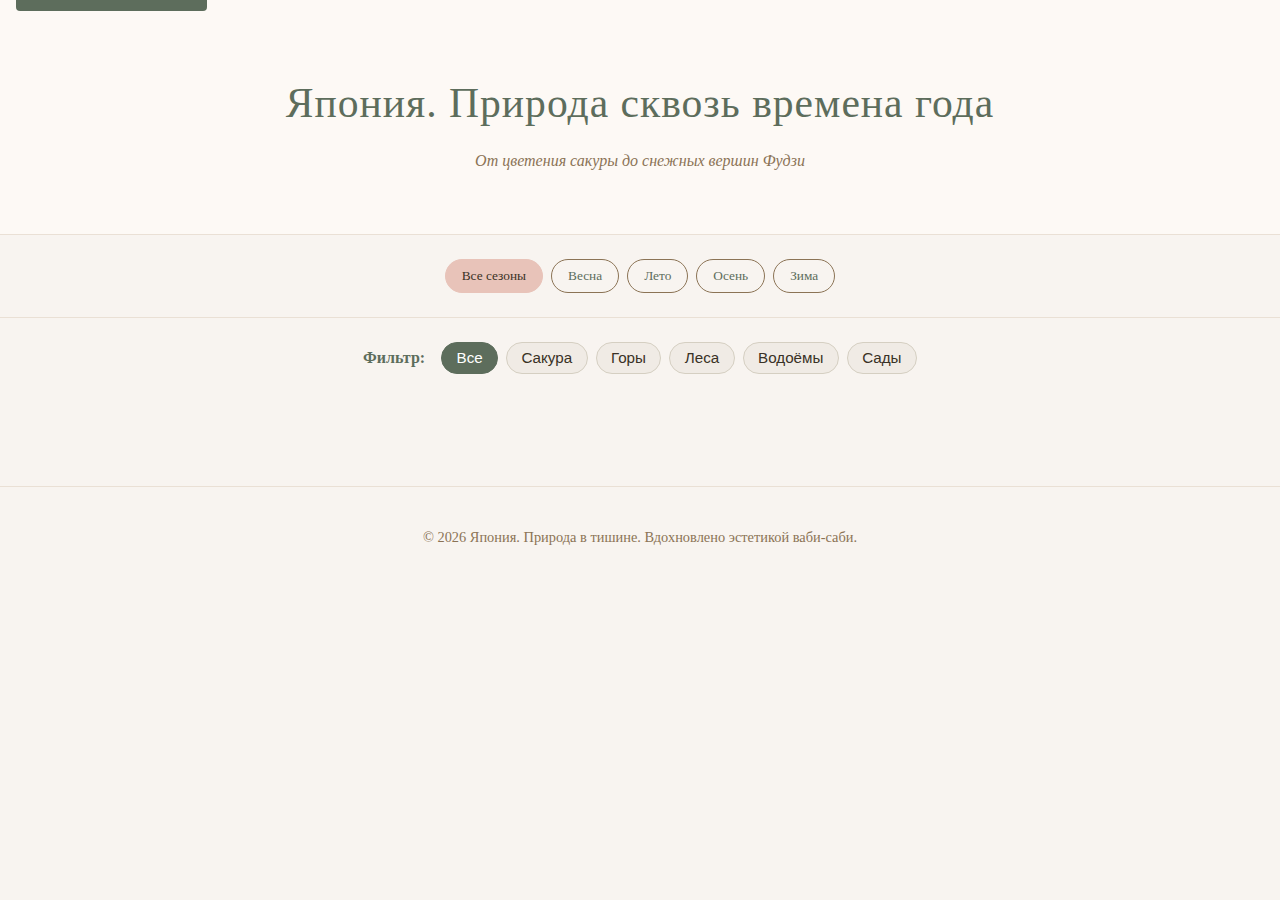
<file: index.html>
<!DOCTYPE html>
<html lang="ru">
<head>
  <meta charset="UTF-8" />
  <meta name="viewport" content="width=device-width, initial-scale=1.0" />
  <meta name="description" content="Путешествие по природе Японии: сакура, гора Фудзи, дзен-сады и четыре сезона." />
  <title>Япония. Природа сквозь времена года</title>
  <link rel="stylesheet" href="css/styles.css">
</head>
<body>
  <div class="skip-link">
    <a href="#main-content">Перейти к содержанию</a>
  </div>

  <header class="page-header" role="banner">
    <div class="container">
      <h1>Япония. Природа сквозь времена года</h1>
      <p class="header-subtitle">От цветения сакуры до снежных вершин Фудзи</p>
    </div>
  </header>

  <main id="main-content" role="main">
    <!-- Вкладки по сезонам -->
    <nav class="season-tabs" role="tablist" aria-label="Выбор времени года">
      <button class="tab-button active" data-season="all">Все сезоны</button>
      <button class="tab-button" data-season="spring">Весна</button>
      <button class="tab-button" data-season="summer">Лето</button>
      <button class="tab-button" data-season="autumn">Осень</button>
      <button class="tab-button" data-season="winter">Зима</button>
    </nav>

    <!-- Фильтры по типу -->
    <div class="filters" role="group" aria-labelledby="filters-label">
      <span id="filters-label" class="filters-label">Фильтр:</span>
      <button class="filter-btn active" data-type="all">Все</button>
      <button class="filter-btn" data-type="sakura">Сакура</button>
      <button class="filter-btn" data-type="mountain">Горы</button>
      <button class="filter-btn" data-type="forest">Леса</button>
      <button class="filter-btn" data-type="water">Водоёмы</button>
      <button class="filter-btn" data-type="garden">Сады</button>
    </div>

    <!-- Галерея -->
    <section class="gallery-section" aria-labelledby="gallery-heading">
      <h2 id="gallery-heading" class="visually-hidden">Фотогалерея природы Японии</h2>
      <div class="gallery" id="gallery"></div>
    </section>
  </main>

  <!-- Модальное окно -->
  <div id="modal-root" aria-live="polite"></div>

  <footer class="page-footer">
    <div class="container">
      <p>© 2026 Япония. Природа в тишине. Вдохновлено эстетикой ваби-саби.</p>
    </div>
  </footer>

  <script type="module" src="js/main.js"></script>
</body>
</html>
</file>
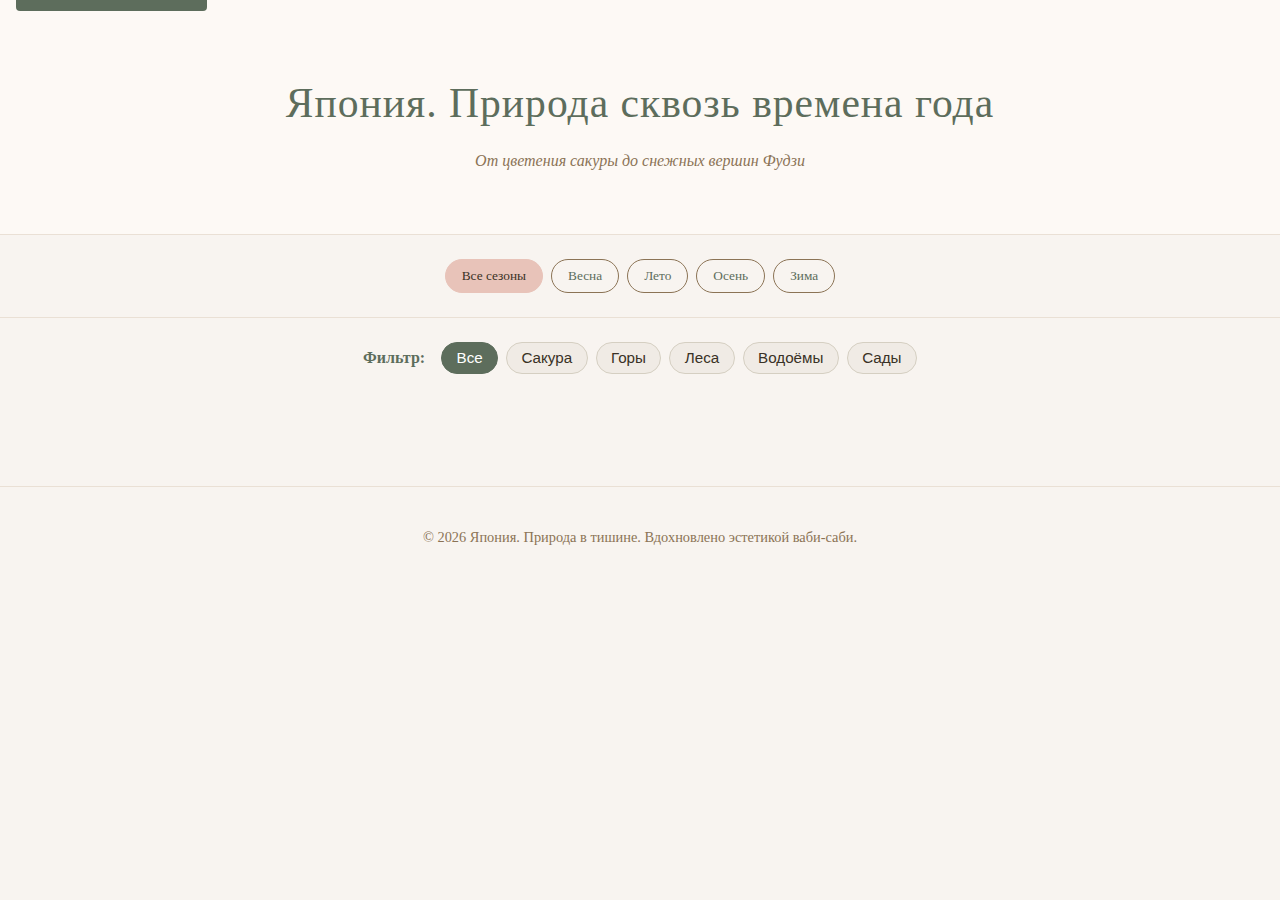
<file: main.html>
<!DOCTYPE html>
<html lang="ru">
<head>
  <meta charset="UTF-8" />
  <meta name="viewport" content="width=device-width, initial-scale=1.0" />
  <meta name="description" content="Путешествие по природе Японии: сакура, гора Фудзи, дзен-сады и четыре сезона." />
  <title>Япония. Природа сквозь времена года</title>
  <link rel="stylesheet" href="css/styles.css" />
</head>
<body>
  <div class="skip-link">
    <a href="#main-content">Перейти к содержанию</a>
  </div>

  <header class="page-header" role="banner">
    <div class="container">
      <h1>Япония. Природа сквозь времена года</h1>
      <p class="header-subtitle">От цветения сакуры до снежных вершин Фудзи</p>
    </div>
  </header>

  <main id="main-content" role="main">
    <!-- Вкладки по сезонам -->
    <nav class="season-tabs" role="tablist" aria-label="Выбор времени года">
      <button class="tab-button active" data-season="all">Все сезоны</button>
      <button class="tab-button" data-season="spring">Весна</button>
      <button class="tab-button" data-season="summer">Лето</button>
      <button class="tab-button" data-season="autumn">Осень</button>
      <button class="tab-button" data-season="winter">Зима</button>
    </nav>

    <!-- Фильтры по типу -->
    <div class="filters" role="group" aria-labelledby="filters-label">
      <span id="filters-label" class="filters-label">Фильтр:</span>
      <button class="filter-btn active" data-type="all">Все</button>
      <button class="filter-btn" data-type="sakura">Сакура</button>
      <button class="filter-btn" data-type="mountain">Горы</button>
      <button class="filter-btn" data-type="forest">Леса</button>
      <button class="filter-btn" data-type="water">Водоёмы</button>
      <button class="filter-btn" data-type="garden">Сады</button>
    </div>

    <!-- Галерея -->
    <section class="gallery-section" aria-labelledby="gallery-heading">
      <h2 id="gallery-heading" class="visually-hidden">Фотогалерея природы Японии</h2>
      <div class="gallery" id="gallery"></div>
    </section>
  </main>

  <!-- Модальное окно -->
  <div id="modal-root" aria-live="polite"></div>

  <footer class="page-footer">
    <div class="container">
      <p>© 2026 Япония. Природа в тишине. Вдохновлено эстетикой ваби-саби.</p>
    </div>
  </footer>

  <script type="module" src="js/main.js"></script>
</body>
</html>
</file>
<file: css/styles.css>
/* =============== base.css =============== */
:root {
  --color-bg: #f8f4f0;
  --color-text: #3a3226;
  --color-accent: #8b7355;
  --color-sakura: #e8c3b9;
  --color-forest: #5d6d5c;
  --spacing-sm: 0.75rem;
  --spacing-md: 1.5rem;
  --spacing-lg: 2.5rem;
  --border-radius: 6px;
  --transition: 0.25s ease;
}

*, *::before, *::after {
  box-sizing: border-box;
}

body {
  margin: 0;
  font-family: 'Noto Serif', serif, system-ui;
  background-color: var(--color-bg);
  color: var(--color-text);
  line-height: 1.7;
}

.container {
  width: min(90%, 1100px);
  margin-inline: auto;
}

.visually-hidden {
  position: absolute !important;
  width: 1px !important;
  height: 1px !important;
  padding: 0 !important;
  margin: -1px !important;
  overflow: hidden !important;
  clip: rect(0, 0, 0, 0) !important;
  white-space: nowrap !important;
  border: 0 !important;
}

.skip-link a {
  position: absolute;
  top: -2rem;
  left: 1rem;
  background: var(--color-forest);
  color: white;
  padding: 0.5rem 1rem;
  text-decoration: none;
  z-index: 1000;
  border-radius: 4px;
}

.skip-link a:focus {
  top: 1rem;
}

/* =============== layout.css =============== */
.page-header {
  padding: var(--spacing-lg) var(--spacing-md) calc(var(--spacing-lg) * 1.5);
  text-align: center;
  background-color: #fdf9f5;
  border-bottom: 1px solid #eae0d5;
}

.page-header h1 {
  font-size: clamp(1.8rem, 6vw, 2.6rem);
  font-weight: 400;
  letter-spacing: 1px;
  color: var(--color-forest);
  margin-bottom: 0.5rem;
}

.header-subtitle {
  font-style: italic;
  color: var(--color-accent);
  max-width: 600px;
  margin: 0 auto;
}

.main-content {
  min-height: calc(100vh - 220px);
}

.page-footer {
  padding: var(--spacing-md);
  text-align: center;
  color: var(--color-accent);
  font-size: 0.9rem;
  border-top: 1px solid #eae0d5;
  margin-top: var(--spacing-lg);
}

/* =============== nav-tabs.css =============== */
.season-tabs {
  display: flex;
  flex-wrap: wrap;
  gap: 0.5rem;
  padding: var(--spacing-md);
  justify-content: center;
  border-bottom: 1px solid #eae0d5;
  margin-bottom: var(--spacing-md);
}

.tab-button {
  padding: 0.5rem 1rem;
  background: transparent;
  border: 1px solid var(--color-accent);
  color: var(--color-forest);
  border-radius: 30px;
  cursor: pointer;
  font-family: inherit;
  transition: all 0.2s;
}

.tab-button:hover,
.tab-button.active {
  background: var(--color-sakura);
  border-color: var(--color-sakura);
  color: var(--color-text);
}

/* =============== filters.css =============== */
.filters {
  display: flex;
  flex-wrap: wrap;
  gap: 0.5rem;
  padding: 0 var(--spacing-md) var(--spacing-md);
  align-items: center;
  justify-content: center;
}

.filters-label {
  font-weight: bold;
  margin-right: 0.5rem;
  color: var(--color-forest);
}

.filter-btn {
  padding: 0.4rem 0.9rem;
  background: #f0ebe5;
  border: 1px solid #d5cfc2;
  border-radius: 20px;
  color: var(--color-text);
  cursor: pointer;
  font-size: 0.95rem;
}

.filter-btn:hover,
.filter-btn.active {
  background: var(--color-forest);
  color: white;
  border-color: var(--color-forest);
}

/* =============== gallery.css =============== */
.gallery {
  display: grid;
  grid-template-columns: repeat(auto-fill, minmax(260px, 1fr));
  gap: var(--spacing-md);
  padding: var(--spacing-md);
}

.gallery-item {
  aspect-ratio: 3 / 4;
  border-radius: var(--border-radius);
  overflow: hidden;
  cursor: pointer;
  box-shadow: 0 2px 8px rgba(0,0,0,0.06);
  transition: transform var(--transition), box-shadow var(--transition);
  background: white;
}

.gallery-item:hover,
.gallery-item:focus {
  transform: translateY(-3px);
  box-shadow: 0 6px 16px rgba(0,0,0,0.12);
  outline: 2px solid var(--color-sakura);
}

.gallery-img {
  width: 100%;
  height: 100%;
  object-fit: cover;
  display: block;
  transition: opacity 0.2s;
}

.gallery-item:hover .gallery-img {
  opacity: 0.95;
}

.gallery-title {
  padding: var(--spacing-sm);
  text-align: center;
  font-style: italic;
  color: var(--color-forest);
}

/* =============== modal.css =============== */
.modal-overlay {
  position: fixed;
  inset: 0;
  background: rgba(248, 244, 240, 0.96);
  display: flex;
  align-items: center;
  justify-content: center;
  z-index: 2000;
  opacity: 0;
  pointer-events: none;
  transition: opacity 0.3s;
}

.modal-overlay.is-open {
  opacity: 1;
  pointer-events: all;
}

.modal-content {
  max-width: 95vw;
  max-height: 90vh;
  display: flex;
  flex-direction: column;
  align-items: center;
}

.modal-image {
  width: 100%;
  height: auto;
  max-height: 70vh;
  object-fit: contain;
  border-radius: 8px;
  box-shadow: 0 4px 20px rgba(0,0,0,0.15);
}

.modal-caption {
  margin-top: var(--spacing-sm);
  padding: var(--spacing-sm) var(--spacing-md);
  background: white;
  color: var(--color-forest);
  text-align: center;
  font-size: 1.2rem;
  font-style: italic;
  border-radius: var(--border-radius);
  max-width: 700px;
  box-shadow: 0 2px 6px rgba(0,0,0,0.08);
}
</file>
